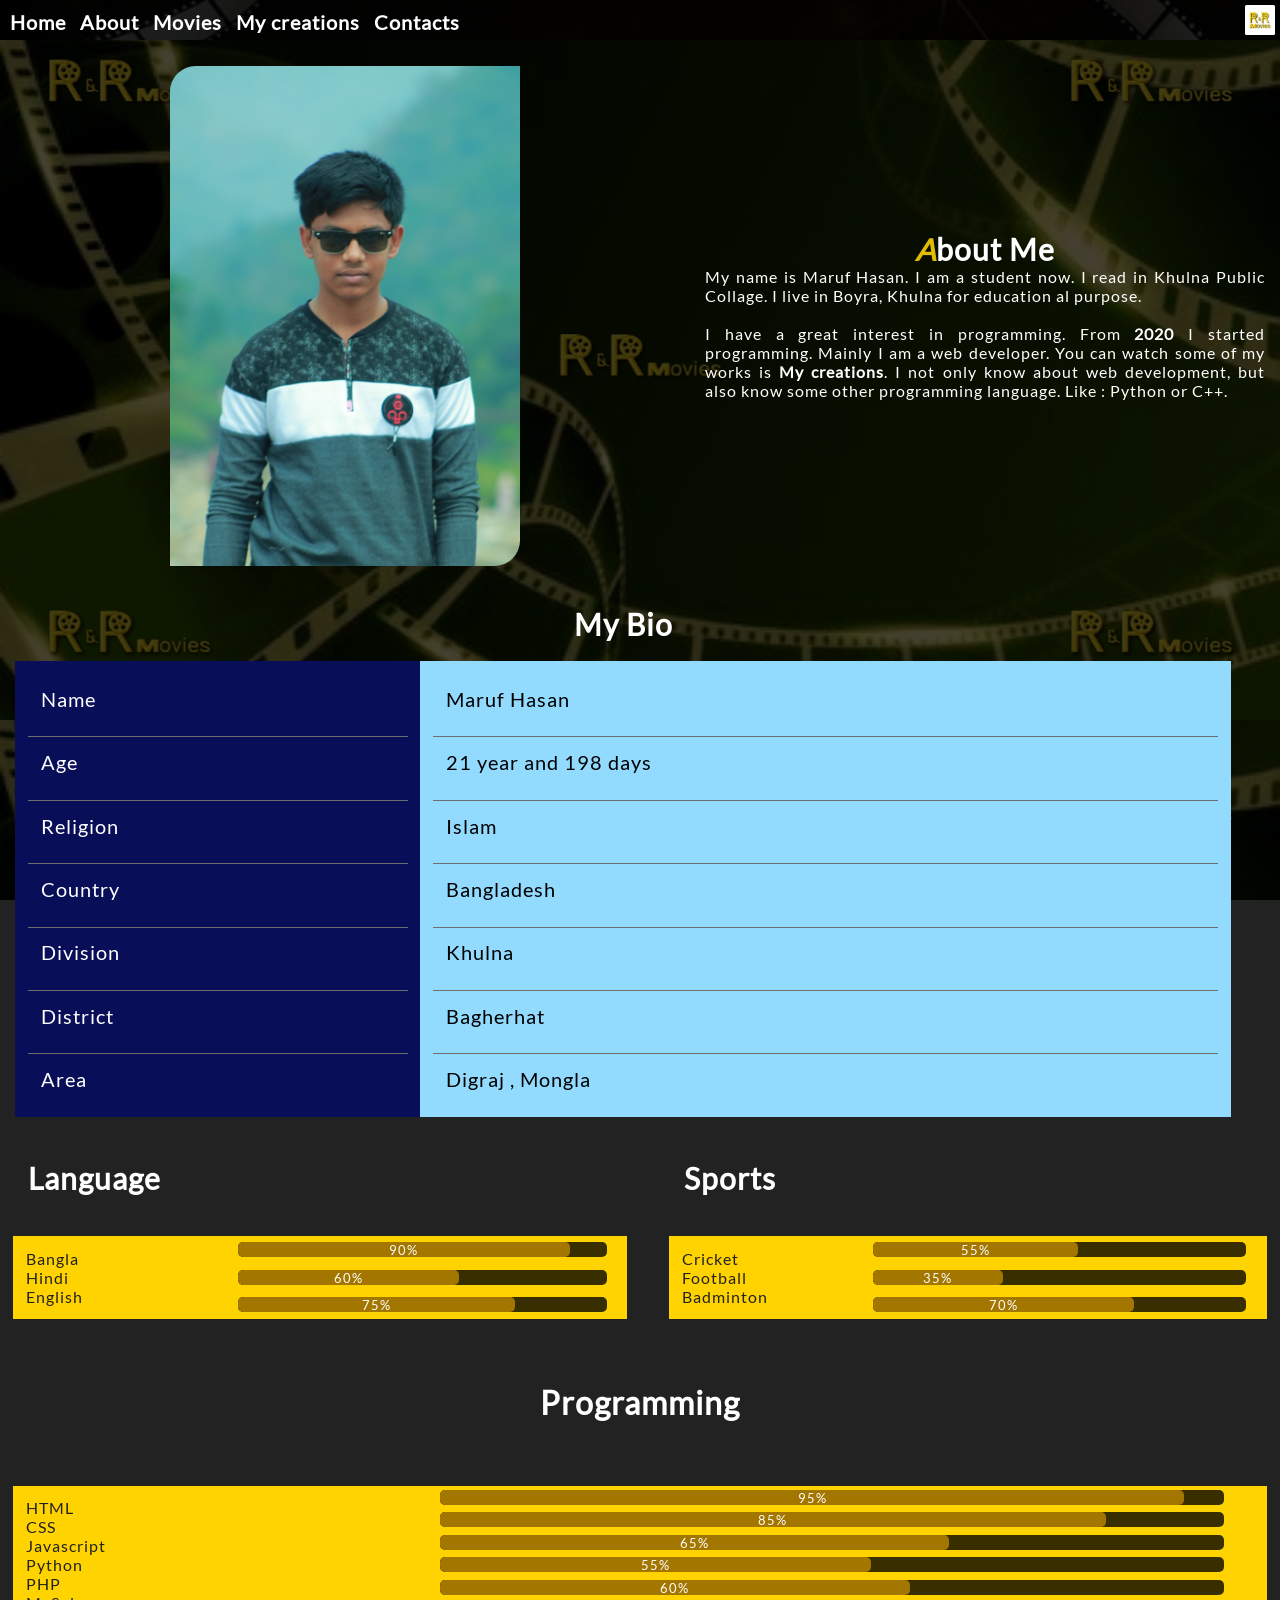
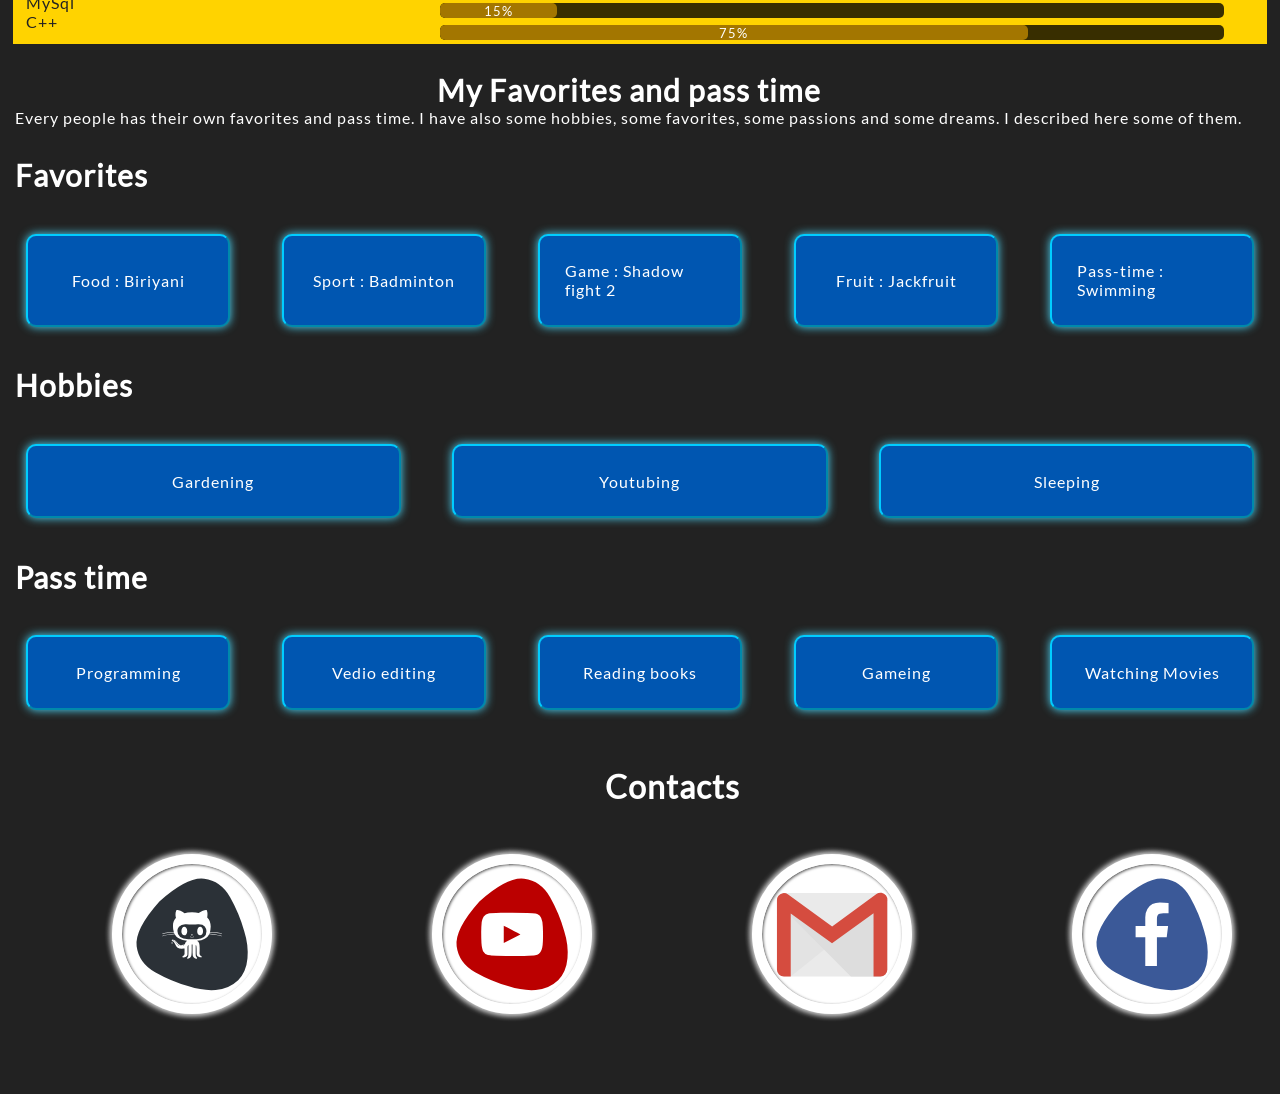
<file: About.html>
<!DOCTYPE html>
<html>

<head>
    <meta charset="UTF-8">
    <meta name="viewport" content="width=device-width, initial-scale=1">
    <title>About</title>
</head>
<link rel="stylesheet" href="Menu.css" />
<link rel="stylesheet" href="Loader.css" />
<div id="loader" style="height: 100vh; width: 100vw;">
  <div>R</div>
  <div>&</div>
  <div>R</div>
  <div style="color: transparent; animation: none;">_</div>
  <div>M</div>
  <div>o</div>
  <div>v</div>
  <div>i</div>
  <div>e</div>
  <div>s</div>
</div>

<body>
    <div id="menu">
      <header>
        <img src="RRMovies.jpg" alt="r&rmovies" />
      </header>
      <div class="toggleBtn">&#9776;</div>
      <nav class="Genarel">
        <ul>
          <li><a href="index.html">Home</a></li>
          <li><a href="#menu">About</a></li>
          <li><a href="Movies.html">Movies</a></li>
          <li><a href="My creation.html">My creations</a></li>
          <li><a href="#contact">Contacts</a></li>
        </ul>
      </nav>
    </div>
    <!--Menu-->
    
   <div class="contains">
     <div class="imgBox">
       <img src="MyImg.jpg" alt="" />
     </div>
     <div class="written">
     <h1><span class="start">A</span>bout Me</h1>
     <p>My name is Maruf Hasan. I am a student now. I read in Khulna Public Collage. I live in Boyra, Khulna for education al purpose.</p> 
     <br />
     <p>I have a great  interest in programming. From <b>2020</b> I started programming. Mainly I am a web developer. You can watch some of my works is <a href="Mycreations.html">My creations</a>. I not only know about web development, but also know some other programming language. Like : Python or C++. </p>
   </div>
   </div>
<div class="contains">
  <div class="written">
    <h1>My Bio</h1><br />
    <div class="Bio">
<div class="left_side">
  <div style="border:none;">Name</div>
  <div>Age</div>
  <div>Religion</div>
  <div>Country</div>
  <div>Division</div>
  <div>District</div>
  <div>Area</div>
</div>
<div class="right_side">
  <div style="border:none;">Maruf Hasan</div>
  <div id="AgeA"></div>
  <div>Islam</div>
  <div>Bangladesh</div>
  <div>Khulna</div>
  <div>Bagherhat</div>
  <div>Digraj , Mongla</div>
</div>
    </div>
  </div>
</div>
<div class="contains">
<div class="SkillCont language">
  <div class="written">
      <h1>Language</h1>
  </div>
<div class="skills language">
  <div class="left_side">
    <div>Bangla</div>
    <div>Hindi</div>
    <div>English</div>
  </div>
  <div class="right_side">
    <div class="holder">
      <div class="percent" style="width: 90%;">90%</div>
    </div>
    <div class="holder">
      <div class="percent" style="width: 60%;">60%</div>
    </div>
    <div class="holder">
      <div class="percent" style="width: 75%;">75%</div>
    </div>
  </div>
  </div>
</div>

<div class="SkillCont Sports">
  <div class="written">
    <h1>Sports</h1>
  </div>
  <div class="skills Sports">
    <div class="left_side">
      <div>Cricket</div>
      <div>Football</div>
      <div>Badminton</div>
    </div>
    <div class="right_side">
      <div class="holder">
        <div class="percent" style="width: 55%;">55%</div>
      </div>
      <div class="holder">
        <div class="percent" style="width: 35%;">35%</div>
      </div>
    <div class="holder">
      <div class="percent" style="width: 70%;">70%</div>
    </div>
       </div>
    </div>
  </div>
</div>
  <div class="SkillCont Codeing ">
    <div class="written">
      <h1 style="margin: 4vw;">Programming</h1>
    </div>
    <div class="skills Codeing">
    <div class="left_side">
      <div>HTML</div>
      <div>CSS</div>
      <div>Javascript</div>
      <div>Python</div>
      <div>PHP</div>
      <div>MySql</div>
      <div>C++</div>
    </div>
    <div class="right_side">
      <div class="holder">
      <div class="percent" style="width: 95%;">95%</div>
    </div>
    <div class="holder">
      <div class="percent" style="width: 85%;">85%</div>
    </div>
    <div class="holder">
      <div class="percent" style="width: 65%;">65%</div>
    </div>
    <div class="holder">
      <div class="percent" style="width: 55%;">55%</div>
    </div>
    <div class="holder">
      <div class="percent" style="width: 60%;">60%</div>
    </div>
    <div class="holder">
      <div class="percent" style="width: 15%;">15%</div>
    </div>
    <div class="holder">
      <div class="percent" style="width: 75%;">75%</div>
    </div>
    </div>
  </div>
  </div>

<div class="contains">
  <div class="written">
    <h1>My Favorites and pass time</h1>
    <p style="max-width: 96vw;">Every people has their own favorites and pass time. I have also some hobbies, some favorites, some passions and some dreams. I described here some of them.</p>
  </div>
</div>
  <div class="contains favorite">
    <div class="written">
      <h1>Favorites</h1>
    </div>
    <div class="favorites">
      <div class="elem">Food : Biriyani</div>
      <div class="elem">Sport : Badminton</div>
      <div class="elem">Game : Shadow fight 2</div>
      <div class="elem">Fruit : Jackfruit</div>
      <div class="elem">Pass-time : Swimming</div>
    </div>
    <div class="written">
      <h1>Hobbies</h1>
    </div>
    <div class="favorites">
      <div class="elem">Gardening</div>
      <div class="elem">Youtubing</div>
      <div class="elem">Sleeping</div>
    </div>
    <div class="written">
      <h1>Pass time</h1>
    </div>
    <div class="favorites">
      <div class="elem">Programming</div>
      <div class="elem">Vedio  editing</div>
      <div class="elem">Reading  books</div>
      <div class="elem">Gameing</div>
      <div class="elem">Watching Movies</div>
    </div>
</div>
<!--contact-->
<div id="contact">
<div class="cnt">
      <div class="title"><h1>Contacts</h1></div>
      <div class="cntMain">
        <div class="cntInfo"><a href=""><span class="LogoCt"><</span></a></div>
        <div class="cntInfo"><a href=""><span class="LogoCt">y</span></a></div>
        <div class="cntInfo"><a href=""><span class="LogoCt">{</span></a></div>
        <div class="cntInfo"><a href=""><span class="LogoCt">f</span></a></div>
      </div>
</div>
</div>
<style>
  .cntInfo:nth-child(1):hover{
  background: #f55;
  }
  .cntInfo:nth-child(4):hover{
  background: #fff7;
  }
  .cntInfo:nth-child(3):hover{
  background: #aaa;
  }
  .cntInfo:nth-child(2):hover{
  background: #87ceeb;
  }
</style>
<!--body-->
</body>
<script src="Menu.js" type="text/javascript" charset="utf-8"></script>
<script src="About.js"></script>
<link rel="stylesheet" href="About.css" />
</html>
</file>
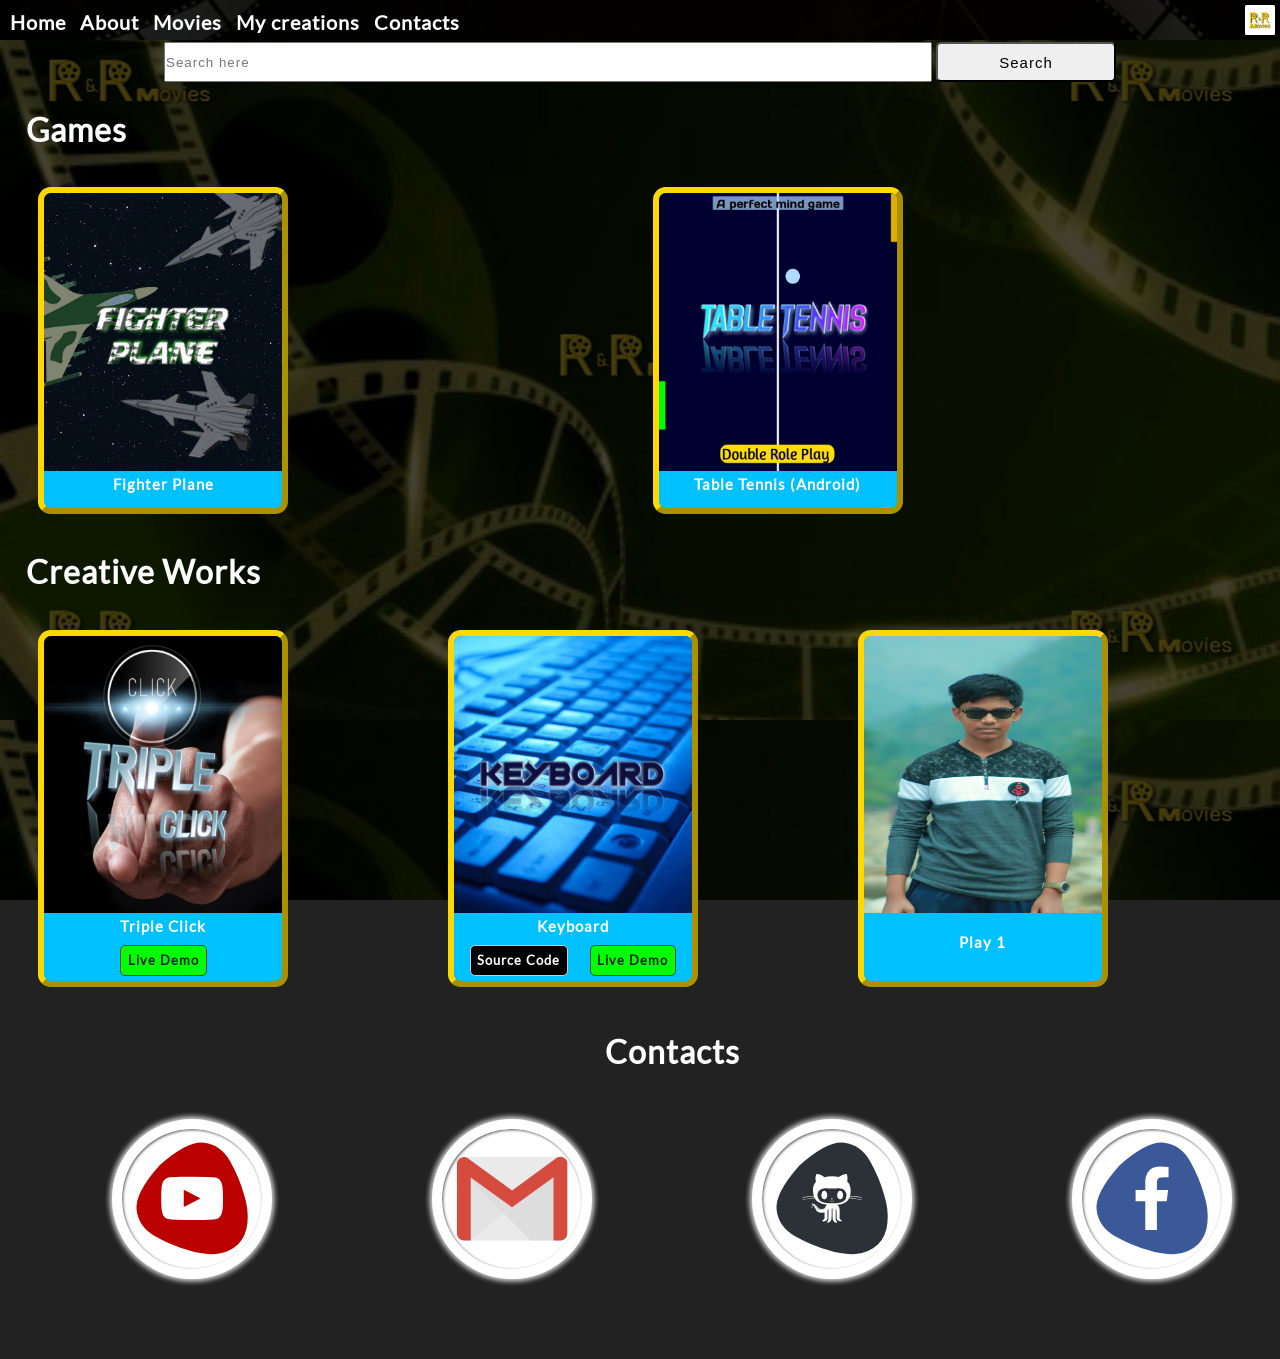
<file: My creation.html>
<!DOCTYPE html>
<html>

<head>
    <meta charset="UTF-8">
    <meta name="viewport" content="width=device-width, initial-scale=1">
    <title>My creations</title>
</head>
<link rel="stylesheet" href="Menu.css" />
<link rel="stylesheet" href="Loader.css" />
  <div id="loader" style="height: 100vh; width: 100vw;">
    <div>R</div>
    <div>&</div>
    <div>R</div>
    <div style="color: transparent; animation: none;">_</div>
    <div>M</div>
    <div>o</div>
    <div>v</div>
    <div>i</div>
    <div>e</div>
    <div>s</div>
  </div>
<body>
    <div id="menu">
    <header>
      <img src="RRMovies.jpg" alt="r&rmovies" />
    </header>
  <div class="toggleBtn">&#9776;</div>
<nav class="Genarel">
  <ul>
    <li><a href="index.html">Home</a></li>
    <li><a href="About.html">About</a></li>
    <li><a href="Movies.html">Movies</a></li>
    <li><a href="#menu">My creations</a></li>
    <li><a href="#contact">Contacts</a></li>
  </ul>
</nav>
    </div>
<!--Menu-->
  <div class="searchBox">
    <div class="inputs">
      <input type="text" id="search" placeholder="Search here" />
      <input type="button" value="Search" id="srcbtn"></div>
    <div class="resultsWrap"></div>
  </div>
  <link rel="stylesheet" href="search.css" type="text/css" media="all" />
  
  <!--Search bar-->
<div class="content">
  <div class="written">
    <h1>Games</h1>
  </div>
</div>
<div class="content">
  <div class="container">
    <div class="imgBx">
      <img src="img/Fighter Plane.png" alt="you" />
    </div>
    <div class="txtBx">
      <h3>Fighter Plane</h3>
    </div>
    <div class="txtBx">
      <a class="Srccod" href="">Source Code</a>
      <a class="Lvdm" href="">Live Demo</a>
    </div>
  </div>
  <div class="container">
    <div class="imgBx">
      <img src="img/Table Tennis.jpg" alt="Table Tennis" />
    </div>
    <div class="txtBx">
      <h3>Table Tennis (Android) </h3>
    </div>
    <div class="txtBx">
      <a class="Srccod" href="">Source Code</a>
      <a class="Lvdm" href="">Live Demo</a>
    </div>
  </div>
</div>
  <div class="content">
    <div class="written">
      <h1>Creative Works</h1>
    </div>
  </div>
  <div class="content">
  <div class="container">
    <div class="imgBx">
      <img src="img/Triple click.jpg" alt="Triple click" />
    </div>
    <div class="txtBx">
      <h3>Triple Click</h3>
    </div>
    <div class="txtBx">
      <a class="Srccod" href="">Source Code</a>
      <a class="Lvdm" href="My creations/Trpleclick.html" >Live Demo</a>
    </div>
  </div>
  <div class="container">
    <div class="imgBx">
      <img src="img/Keyboard.jpg" alt="kbrd" />
    </div>
    <div class="txtBx">
      <h3>Keyboard</h3>
    </div>
    <div class="txtBx">
      <a class="Srccod" href="https://github.com/RRMovies/rrmovies/blob/40f1621119ba5cd7bb7904bbfc421f59b587f75b/My%20creations/Keyboard.html">Source Code</a>
      <a class="Lvdm" href="My creations/Keyboard.html">Live Demo</a>
    </div>
  </div>
  <div class="container">
    <div class="imgBx">
      <img src="MyImg.jpg" alt="you" />
    </div>
    <div class="txtBx">
      <h3>Play 1</h3>
    </div>
    <div class="txtBx">
      <a class="Srccod" href="">Source Code</a>
      <a class="Lvdm" href="">Live Demo</a>
    </div>
  </div>
</div>
<div id="contact">
  <div class="cnt">
      <div class="title"><h1>Contacts</h1></div>
      <div class="cntMain">
        <div class="cntInfo"><a href=""><span class="LogoCt">y</span></a></div>
        <div class="cntInfo"><a href=""><span class="LogoCt">{</span></a></div>
        <div class="cntInfo"><a href=""><span class="LogoCt"><</span></a></div>
        <div class="cntInfo"><a href=""><span class="LogoCt">f</span></a></div>
      </div>
</div>
</div>
<link rel="stylesheet" href="My creation.css" />
<script src="Menu.js" type="text/javascript" charset="utf-8"></script>
<script src="My creation.js" type="text/javascript" charset="utf-8"></script>
</body>
<script>
const imgcont = document.getElementsByClassName("container");
</script>
<script src="SearchInCreation.js"></script>
</html>
</file>
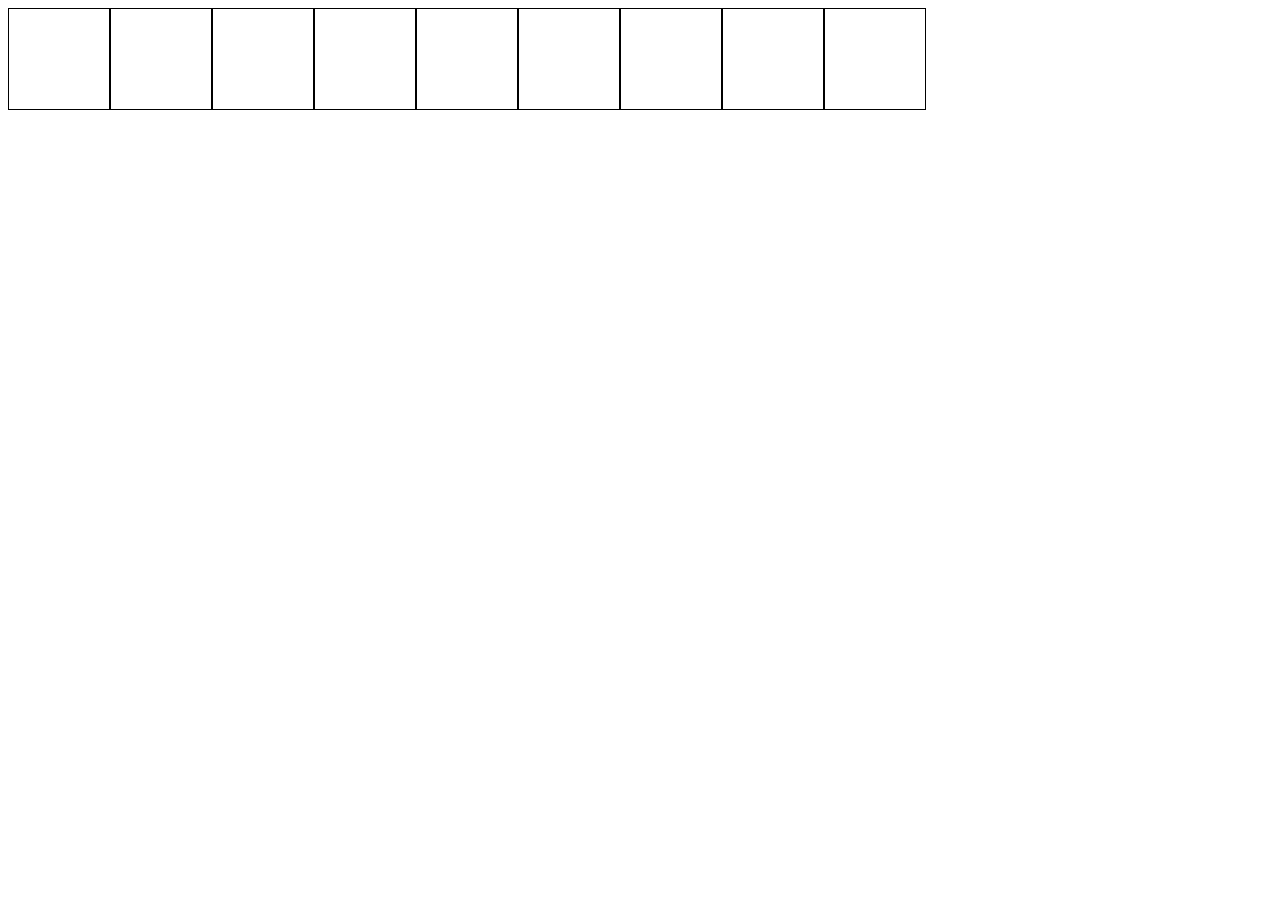
<file: My creations/Age.html>
<!DOCTYPE html>
<html>

<head>
  <title>Hello World!</title>
</head>
<div id="banner" style="display: flex;flex-direction: row; flex-wrap: wrap;">
  <div class="color"></div>
  <div class="color"></div>
  <div class="color"></div>
  <div class="color"></div>
  <div class="color"></div>
  <div class="color"></div>
  <div class="color"></div>
  <div class="color"></div>
  <div class="color"></div>
</div>
<script type="text/javascript" charset="utf-8">
  window.onload = function() {
    setInterval(u, 1000);
  }
  function u() {
    var color = document.getElementsByClassName('color');
    const banner = document.getElementById("banner");
    var red = Math.floor(Math.random() * 255);
    var green = Math.floor(Math.random() * 255);
    var blue = Math.floor(Math.random() * 255);
    for (var i = 0; i < 9; i++) {
      color[i].style.borderRadius = Math.floor(Math.random() * 55) + "%";

      color[i].style.transform = "translateY(" + ((((red / 255) * 50)) * Math.random()) + "vh) translateX(" + ((((green / 255) * 50)) * Math.random()) + "vw) scale(" + (1.3 * Math.random()) + ")";

      color[i].style.background = "rgb(" + Math.floor(Math.random() * 255) + "," + Math.floor(Math.random() * 255) + "," + Math.floor(Math.random() * 255) + ", 0.7)"
    }
  }
</script>
<style type="text/css" media="all">
  .color {
    height: 100px;
    width: 100px;
    position: sticky;
    border: 1px groove #000;
    transition: 1s;
  }
</style>
</body>

</html>
</file>
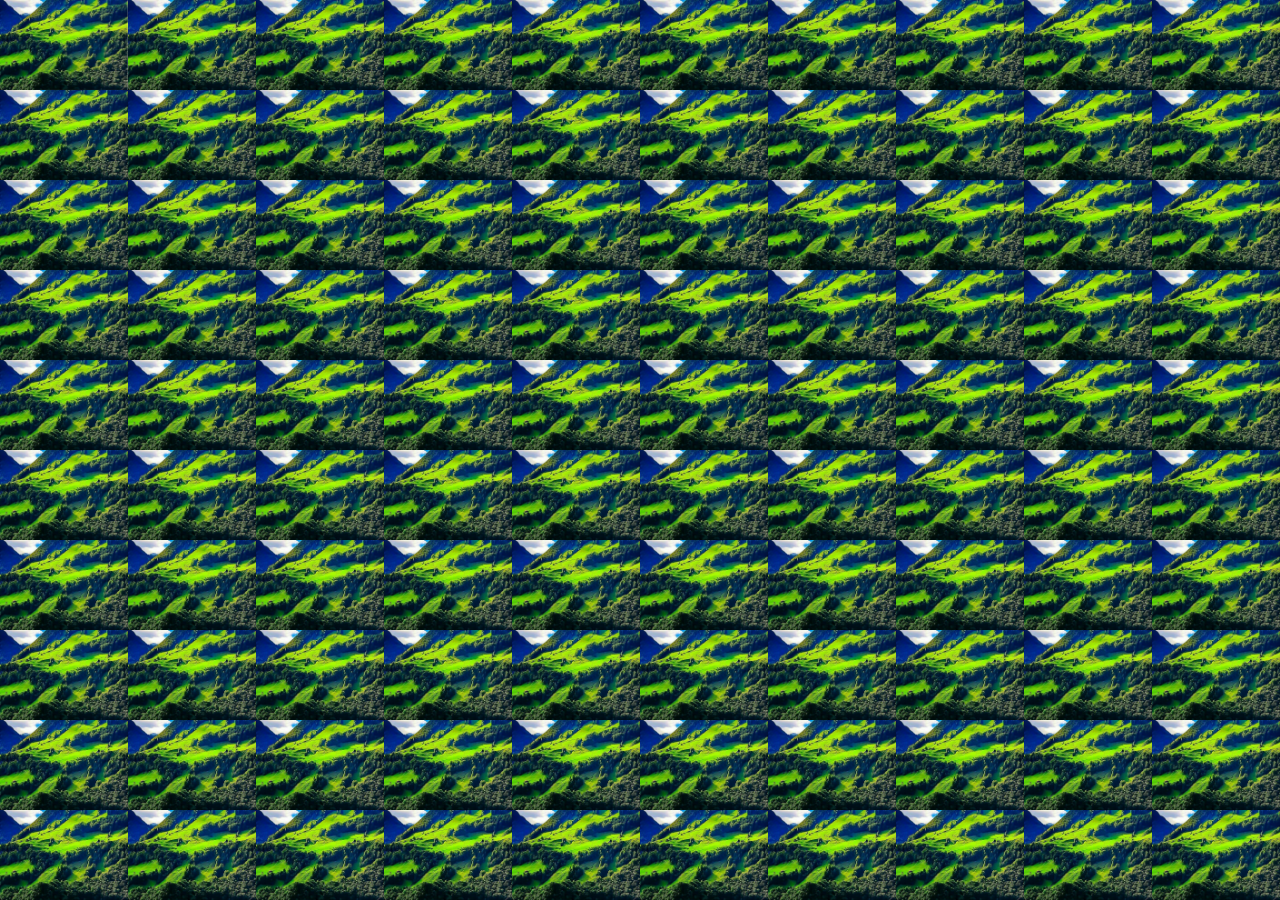
<file: My creations/Img compiler.html>
<!DOCTYPE html>
<html>

<head>
    <meta charset="UTF-8">
    <meta name="viewport" content="width=device-width, initial-scale=1">
    <title>img Compiler</title>
</head>
<body>
<div class="banner"></div>

</body>
<script type="text/javascript" charset="utf-8">
  const banner = document.querySelector(".banner");
  const books = document.getElementsByClassName("books");
  for(var i = 0;i<100;i++){
    banner.innerHTML += "<div class='books'></div>"
    books[i].style.animationDelay = 100*100*Math.random()+"ms";
  }
</script>
<style type="text/css" media="all">
*{
  margin: 0;
  padding: 0;
  transition: 1s;
}
 .banner{
   height: 100vh;
   width: 100vw;
   display: flex;
   flex-direction: row;
   flex-wrap: wrap;
 }
.books{
  height: 10vh;
  width: 10vw;
  opacity: 0;
  background: url("Bg.jpg");
  background-size: cover;
  background-attachment: fixed;
  animation: fall forwards ease-in-out 3s;
}
@keyframes fall{
  0%{
    opacity: 0;
    transform: translateX(-100vh) translateY(-100vh) rotate3d(12,13,45,900deg);
  }
  60%{
    opacity: 0;
  }
  100%{
    opacity: 1;
    transform: translateX(0) translateY(0) rotate3d(1,1,1,0deg);
  }
}
</style>
</html>
</file>
<file: Menu.css>
* {
  margin: 0;
  padding: 0;
  box-sizing: border-box;
  overflow: scroll;
  -webkit-tap-highlight-color: transparent;
  -moz-tap-highlight-color: transparent;
  -o-tap-highlight-color: transparent;
  scroll-behavior: smooth;
  position: relative;
  font-family: 'hel', sans-serif;
  letter-spacing: 1px;
  scrollbar-width: 0;
  transition: 0.5s;
}

*::-webkit-scrollbar {
  display: none;
}

@font-face {
  font-family: "hel";
  src: url("Lato.ttf");
  font-weight: 300;
}

a {
  text-decoration: none;
  color: #fff;
  font-weight: 600;
}

.start {
  color: #E0BD00;
  font-size: 30px;
  font-style: italic;
  border-right: groove 0px #E0BD00;
  padding: 0;
  margin: 0;
  transition: 0.5s;
}

.start:hover {
  border-right: groove 3px #E0BD00;
  font-size: 40px;
  padding: 1.8vw;
  margin: 1.8vw;
  transition: 0.5s;
}

body {
  background: #222222 url("Bg.jpg");
  background-attachment: fixed;
  background-size: cover;
  background-blend-mode: overlay;
  color: #fff;
  background-size: contain;
  scroll-behavior: smooth;
}

header {
  position: absolute;
  display: block;
  height: 45px;
  width: 100%;
  background: url("HeaderBg.jpg") #222222;
  background-size: cover;
  background-blend-mode: multiply;
  z-index: -1;
}

.toggleBtn {
  position: fixed;
  font-size: 8vw;
  color: #fff;
  background: #FFC900A1;
  margin-left: 87vw;
  padding: 0 10px;
  z-index: 10;
}

nav.active,
nav.General {
  position: fixed;
  width: 100%;
  z-index: 1;
}

nav ul {
  width: 100%;
  list-style: none;
  align-items: center;
  justify-content: center;
  padding: 5px;
  overflow: hidden;
}

nav ul li {
  display: inline-flex;
  background: transparent;
  overflow: hidden;
}

nav ul li a {
  text-decoration: none;
  display: flex;
  color: #fff;
  padding: 5px;
  font-size: 20px;
  transition: 1s;
}

nav.active ul {
  background: #fff;
  color: #000;
  font-size: 30px;
  transition: 1s;
}

nav.active ul li a {
  color: #000;
  padding: 10px;
  transition: 1s;
}

#hide {
  height: 0vh;
}

#show {
  position: fixed;
  width: 100%;
  z-index: 1;
  transition: 1s;
}

#show ul {
  height: 100vh;
  background: #fff;
  display: flex;
  flex-wrap: wrap;
  flex-direction: column;
  transition: background 1s;
}

#show ul li {
  display: flex;
  justify-content: center;
}

#show ul li a {
  color: #000;
  padding: 10px 50px;
  transition: 1s;
}

nav ul li:hover {
  background-color: #E0BD00;
  transition: 0.3s;
}

#show ul li:hover {
  border-radius: 5px;
  background-color: #E0BD00;
  transition: 0.3s;
}

header img {
  height: 30px;
  width: auto;
  float: right;
  margin: 5px;
  border-radius: 5%;
}

#body {
  position: relative;
  display: initial;
}

#menu {
  height: 40px;
  position: relative;
}

#contact {
  width: 95vw;
  display: flex;
  flex-wrap: wrap;
  margin: 2.5vw;
  flex-direction: column;

}

@font-face {
  font-family: "logo";
  src: url("Logos.ttf");
}

@font-face {
  font-family: "lg";
  src: url("Social Logos Color.ttf");
}

.cnt {
  display: flex;
  align-items: center;
  justify-content: center;
  flex-wrap: wrap;
  flex-direction: row;
  width: 100vw;
}

.cnt .title {
  width: 100%;
  text-align: center;
}

.cntMain {
  display: flex;
  text-align: center;
  align-items: center;
  justify-content: space-around;
  width: 100%;
  min-height: 20vw;
}

.cntInfo {
  display: flex;
  align-items: center;
  justify-content: center;
  width: 12.5vw;
  height: 12.5vw;
  border-radius: 50%;
  border: solid #fff 0.8vw;
  box-shadow: inset 1px 1px 3px #000a, 2.5px 2.5px 5px #fff7,
    -2.5px 2.5px 5px #fff7, 2.5px -2.5px 5px #fff7, -2.5px -2.5px 5px #fff7;
  transform: scale(1);
  background: #fff;
}

.cntInfo:hover {
  box-shadow: inset 1px 1px 3px #000a, 4px 4px 10px #fff9,
    -4px 4px 10px #fff9, 4px -4px 10px #fff9, -4px -4px 10px #fff9;
  transform: scale(1.1);
}

.cnt .cntInfo a .LogoCt {
  display: flex;
  text-align: center;
  align-items: center;
  justify-content: center;
  color: #000;
  font-size: 9vw;
  font-family: 'lg';
}

a,
iframe,
img {
  overflow: hidden;
}

.comment {
  display: flex;
  
}
</file>
<file: Loader.css>
#loader{
  position: fixed;
  display: flex;
  min-height: 100vh;
  min-width: 100vw;
  background: #222;
  justify-content: center;
  align-items: center;
  overflow: hidden;
  z-index: 10000;
}
#loader div{
  display: inline-flex;
  color: #fff;
  padding: 10px;
  font-weight: 500;
  opacity: 1;
  font-size: 7.5vw;
  animation: loader 3s infinite ease-in-out;
}
@keyframes loader{
  0%,100%{
    opacity: 1;
    -webkit-text-stroke: 1px #00DFFF;
    -moz-text-stroke: 1px #00DFFF;
    -o-text-stroke: 1px #00DFFF;
    
    text-shadow: 2px 2px 10px #00DFFFaa,-2px 2px 10px #00DFFFaa,2px -2px 10px #00DFFFaa,-2px -2px 10px #00DFFFaa;
  }
  50%{
    opacity: 0;
    text-shadow: 0 0 0px #00DFFFaa;
  }
}
#loader div:nth-child(1) {
  animation-delay: -0.2s;
}
#loader div:nth-child(2){
  animation-delay: 0.0s;
}
#loader div:nth-child(3) {
  animation-delay: 0.2s;
}
#loader div:nth-child(4) {
  animation-delay: 0.4s;
}
#loader div:nth-child(5) {
  animation-delay: 0.6s;
}
#loader div:nth-child(6) {
  animation-delay: 0.8s;
}
#loader div:nth-child(7) {
  animation-delay: 1.0s;
}
#loader div:nth-child(8) {
  animation-delay: 1.2s;
}
#loader div:nth-child(9) {
  animation-delay: 1.4s;
}
#loader div:nth-child(10) {
  animation-delay: 1.6s;
}
</file>
<file: About.css>
.contains,.contains.favorite{
  display: inline-flex;
  flex-wrap: wrap;
  width: 100vw;
  justify-content: space-between;
  align-items: center;
}
.contains .written{
  margin: 15px;
}
.contains .written h1{
  text-align: center;
  font-weight: 700;
  font-size: 30px;
}
.contains .written p{
  font-weight: 300;
  max-width: 560px;
  min-width: 300px;
  text-align: justify;
}
.contains .imgBox{
  height: 300px;
  width: 200px;
  overflow: hidden;
  display: block;
  margin: 10px auto;
  border-radius: 2vw 0;
}
.contains .imgBox img{
  height: auto;
  width: 200px;
  
}
.contains .written .Bio{
  display: grid;
  grid-template-columns: 1fr 2fr;
  width: 95vw;
} 
.contains .written .Bio .left_side{
  background: #080F58;
  height: auto;
  width: auto;
}
.contains .written .Bio .left_side div,.contains .written .Bio .right_side div{
  display: flex;
  flex-wrap: wrap;
  flex-direction: column;
  margin: 1vw;
  padding: 1vw;
  font-size: 20px;
  font-weight: 500;
  border-top: solid 1px #6E6E6E;
}
.contains .written .Bio .right_side{
  background: #92DBFF;
  height: auto;
  width: auto;
}
.contains .written .Bio .right_side div{
  font-weight: 300;
  color: #000;
}
@media (min-width:560px){
.contains{
  flex-wrap: nowrap;
}
  .contains .imgBox{
    height: 500px;
    width: 350px;
    float: left;
    margin: 2vw auto;
  }
  .contains .imgBox img{
    height: auto;
    width: 350px;
    object-position: center;
  }
.SkillCont.language{
  justify-content: left;
}
  .SkillCont .skills.Sports {
      max-width: 48vw;
  }
  .SkillCont .skills.language {
    display: grid;
    grid-template-columns: 1fr 2fr;
   max-width: 48vw;
    height: auto;
  }
.SkillCont.Sports{
  justify-content: left;
}
}
.SkillCont{
  display: flex;
  flex-wrap: wrap;
  justify-content: center;
}
.SkillCont h1{
  text-align: left;
  margin: 1vw;
}
.SkillCont .skills{
  display: grid;
  grid-template-columns: 11fr 25fr;
  width: 98vw;
  margin: 1vw;
  color: #222;
  height: auto;
}
.skills .left_side{
  background: #FFD300;
  padding: 1vw;
  text-align: left;
}
.skills .right_side{
  background: #FFD300;
  display: flex;
  flex-wrap: wrap;
  justify-content: center;
  align-items: center;
}
.skills .right_side .holder{
  height: 15px;
  display: flex;
  position: relative;
  Justify-content : left;
  align-items: center;
  width: 90%;
  background: #000000C7;
  border-radius: 5px;
}
.skills .right_side .holder .percent{
  text-align: center;
  font-size: 13px;
  height: 15px;
  color: #fff;
  position: absolute;
  background: #A37600;
  border-radius: 5px;
}
.contains.favorite .favorites{
  display: grid;
  width: 100%;
  grid-template-columns: repeat(auto-fit, minmax(150px,1fr));
}
.contains.favorite .favorites .elem{
  display: flex;
  justify-content: center;
  align-items: center;
  margin: 2vw;
  padding: 2vw;
  background: #0056B1;
  border: outset #00CDFF 2px;
  height: auto;
  box-shadow: 0 0 10px #4FDDFF;
  border-radius: 10px;
}
</file>
<file: search.css>
.searchBox {
  display: flex;
  align-items: center;
  justify-content: center;
  flex-wrap: wrap;
  flex-direction: column;
}
.searchBox .inputs{
  display: flex;
  align-items: center;
  justify-content: center;
  flex-direction: row;
  flex-wrap: nowrap;
  width: 100%;
}
.searchBox .inputs input{
  width: 60vw;
  height: 40px;
  margin: 2px;
  font-family: sans-serif;
}
.searchBox .inputs input[type="button"]{
  width: 20vw;
  max-width: 180px;
  border-radius: 5px;
  font-size: 15px;
}
.searchBox.show .resultsWrap{
  width: 80vw;
  display: flex;
  margin: 2px;
  align-items: center;
  justify-content: left;
  background: #eee;
  height: auto;
  transition: 0;
  border-radius: 0 0 5px 5px;
}
.resultsWrap ul{
  list-style: none;
  padding: 0;
  margin: 2%;
  width: 96%;
}
.resultsWrap ul li{
  width: 100%;
  list-style: none;
  padding: 1% 0;
}
.searchBox .resultsWrap{
  overflow-y: hidden;
  height: 0;
}
.searchBox.show .resultsWrap ul li a{
  display: flex;
  width: 100%;
  text-align: left;
  color: #000;
  text-decoration: none;
}
</file>
<file: My creation.css>
.content{
  display: grid;
  grid-template-columns: repeat(auto-fit, minmax(170px, 1fr));
  margin: 2vw;
  align-items: space-around;
}
.content .container{
  height: auto;
  display: grid;
  margin: 1vw;
  background: #00C1FF;
  border-radius: 1vw;
  max-width: 250px;
  border: outset #FFD800 0.5vw;
}
.content .container .imgBx{
  display: flex;
  height: 100%;
  width: 100%;
}
.content .container .imgBx img{
  height: 100%;
  width: 100%;
}
.content .container .txtBx{
  padding: 5px;
  font-size: 12.5px;
  display: flex;
  align-items: center;
  justify-content: space-around;
}
.content .container .txtBx .Srccod{
  background: #000;
  padding: 3%;
  border: 1px groove #ccc;
  border-radius: 5px;
  text-align: center;
}
.content .container .txtBx .Lvdm{
  padding: 3%;
  border: 1px groove #444;
  border-radius: 5px;
  background: #0f0;
  color: #222;
  text-align: center;
}
.content .container .txtBx .Srccod.unavailable,.content .container .txtBx .Lvdm.unavailable{
  display: none;
}
.content .container .txtBx h3{
  text-align: center;
}
</file>
